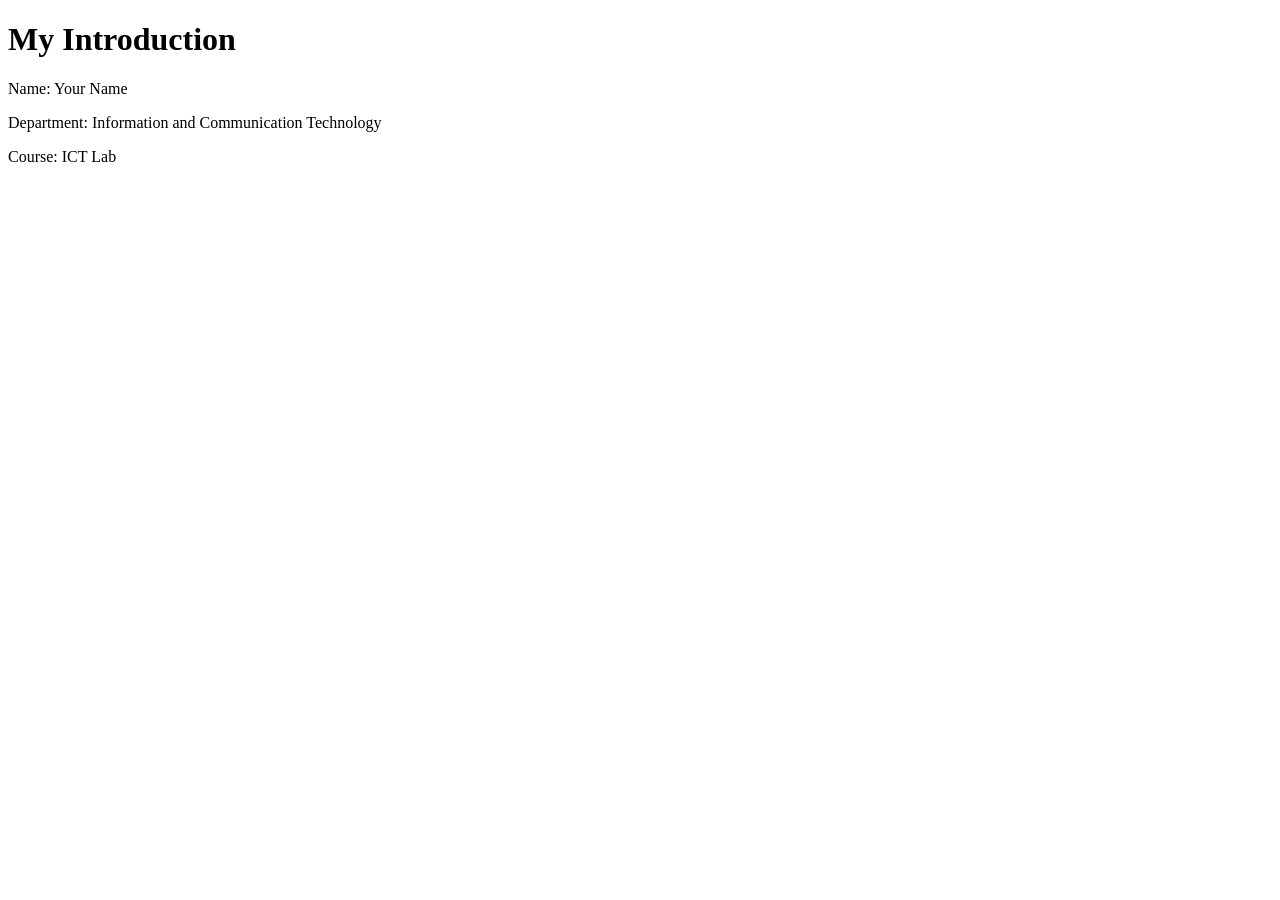
<file: index.html>
<!DOCTYPE html>
<html lang="en">
<head>
    <meta charset="UTF-8">
    <meta name="viewport" content="width=device-width, initial-scale=1.0">
    <title>Student Introduction</title>
</head>
<body>
    <h1>My Introduction</h1>
    <p>Name: Your Name</p>
    <p>Department: Information and Communication Technology</p>
    <p>Course: ICT Lab</p>
</body>
</html>
</file>
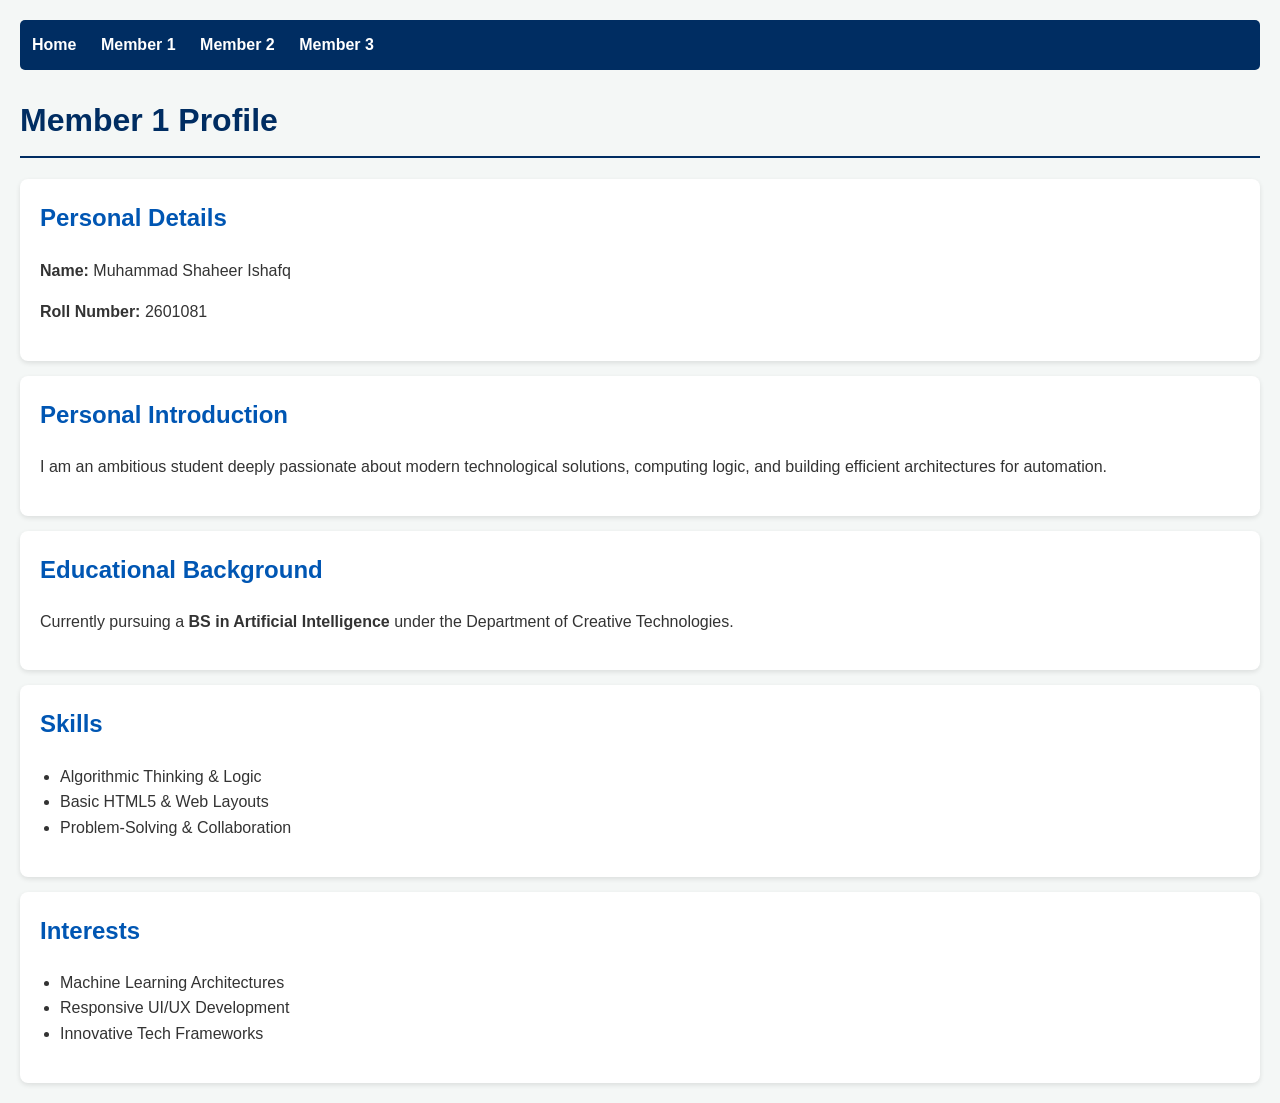
<file: member1.html>
<!DOCTYPE html>
<html lang="en">
<head>
    <meta charset="UTF-8">
    <meta name="viewport" content="width=device-width, initial-scale=1.0">
    <title>Member 1 Profile</title>
    <link rel="stylesheet" href="style.css">
</head>
<body>
    <nav>
        <a href="index.html">Home</a>
        <a href="member1.html">Member 1</a>
        <a href="member2.html">Member 2</a>
        <a href="member3.html">Member 3</a>
    </nav>

    <h1>Member 1 Profile</h1>
    
    <div class="card">
        <h2>Personal Details</h2>
        <p><strong>Name:</strong> Muhammad Shaheer Ishafq</p>
        <p><strong>Roll Number:</strong> 2601081</p>
    </div>

    <div class="card">
        <h2>Personal Introduction</h2>
        <p>I am an ambitious student deeply passionate about modern technological solutions, computing logic, and building efficient architectures for automation.</p>
    </div>

    <div class="card">
        <h2>Educational Background</h2>
        <p>Currently pursuing a <strong>BS in Artificial Intelligence</strong> under the Department of Creative Technologies.</p>
    </div>

    <div class="card">
        <h2>Skills</h2>
        <ul>
            <li>Algorithmic Thinking & Logic</li>
            <li>Basic HTML5 & Web Layouts</li>
            <li>Problem-Solving & Collaboration</li>
        </ul>
    </div>

    <div class="card">
        <h2>Interests</h2>
        <ul>
            <li>Machine Learning Architectures</li>
            <li>Responsive UI/UX Development</li>
            <li>Innovative Tech Frameworks</li>
        </ul>
    </div>
</body>
</html>
</file>
<file: style.css>
body {
    font-family: Arial, sans-serif;
    margin: 20px;
    background-color: #f4f7f6;
    color: #333;
    line-height: 1.6;
}

nav {
    background-color: #002d62;
    padding: 12px;
    border-radius: 5px;
    margin-bottom: 25px;
}

nav a {
    color: white;
    margin-right: 20px;
    text-decoration: none;
    font-weight: bold;
}

nav a:hover {
    text-decoration: underline;
    color: #b0c4de;
}

h1 {
    color: #002d62;
    border-bottom: 2px solid #002d62;
    padding-bottom: 10px;
}

h2 {
    color: #0056b3;
    margin-top: 0;
}

.card {
    background: white;
    padding: 20px;
    margin-bottom: 15px;
    border-radius: 8px;
    box-shadow: 0 2px 5px rgba(0,0,0,0.1);
}

ul {
    padding-left: 20px;
}
</file>
